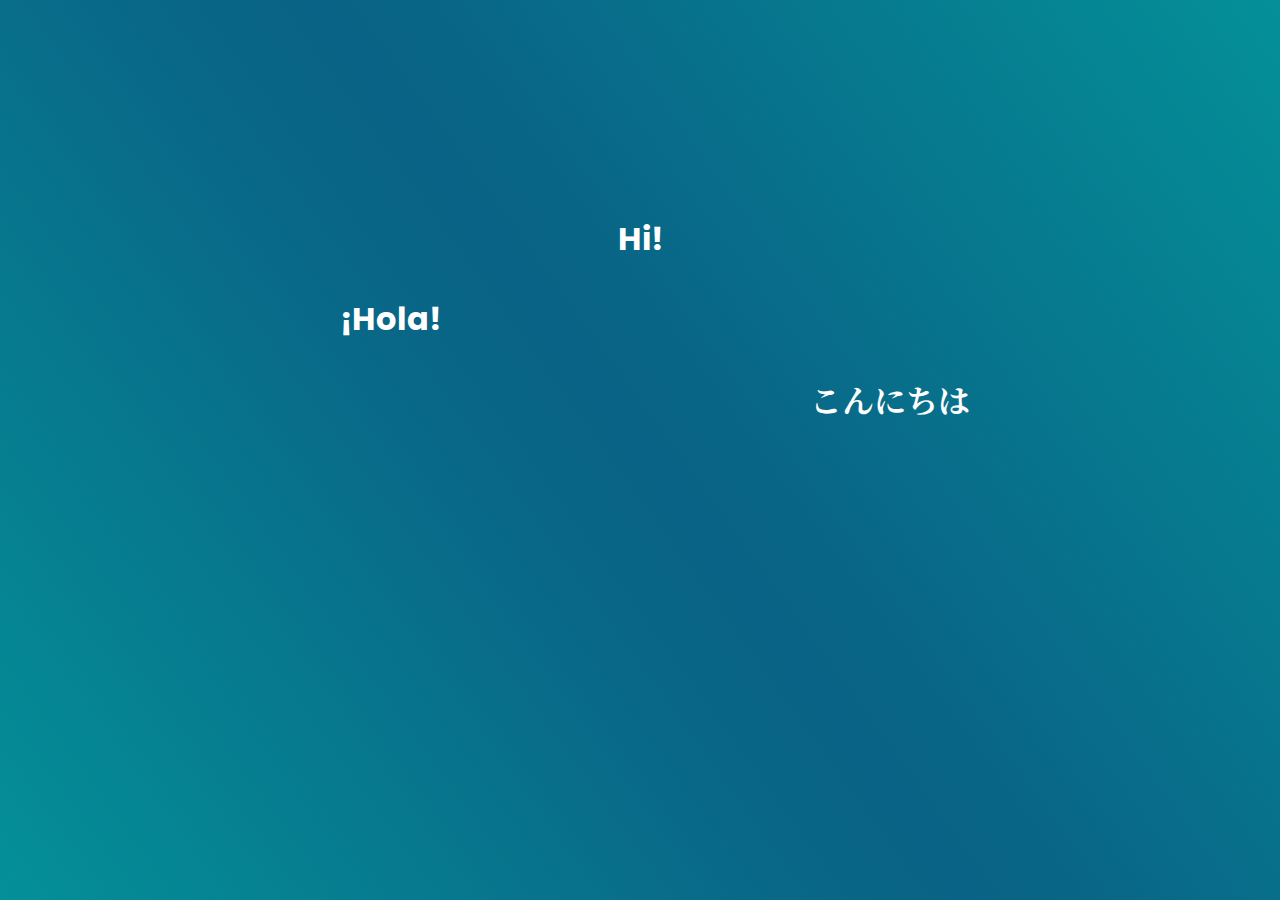
<file: index.html>
<!DOCTYPE html>
<html lang="en">
<head>
    <meta charset="UTF-8">
    <meta name="viewport" content="width=device-width, initial-scale=1.0">
    <title>Malena Lucero</title>
    <link rel="stylesheet" href="styles.css" type="text/css">
    <link href="https://fonts.googleapis.com/css?family=Noto+Serif+JP|Poppins&display=swap" rel="stylesheet">
    <script src="main.js" type="text/javascript"></script>
</head>
<body onload="initialize()" class="intro" id="body">
    <div class="transitionCurtain curtainOpacityDissapear curtainZIndexDissapear" id="transitionCurtain"></div>
    <!--INTRO-->
    <div class="introContainer show" id="introContainer">
        <div class="introContent">
            <h2 class="englishHi dissapear" id="englishHi"><a href="#" onclick="transitionCurtain()">Hi!</a></h2>
            <h2 class="spanishHi dissapear" id="spanishHi"><a href="#" onclick="transitionCurtain()">¡Hola!</a></h2>
            <h2 class="japaneseHi dissapear" id="japaneseHi"><a href="#" onclick="transitionCurtain()">こんにちは</a></h2>
            <p class="whoAmI dissapear" id="whoAmI">I'm Malena Lucero and I'm a developer looking for my first opportunity in IT. To learn more about me click on your language!</p>
        </div>  
    </div>
</body>
</html>
</file>
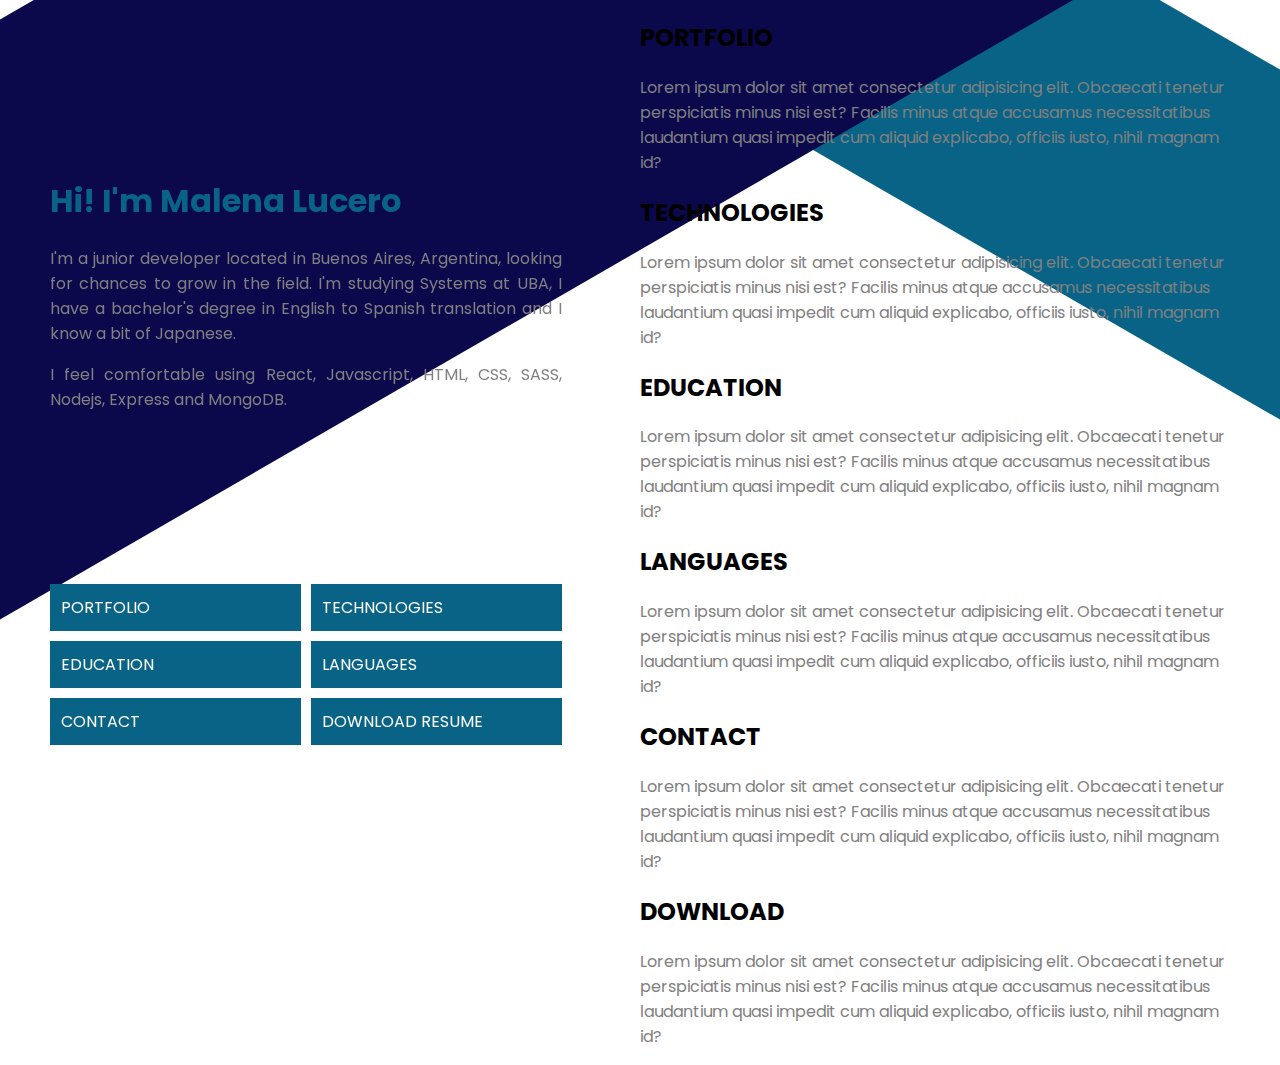
<file: mainPage.html>
<!DOCTYPE html>
<html lang="en">
<head>
    <meta charset="UTF-8">
    <meta name="viewport" content="width=device-width, initial-scale=1.0">
    <meta http-equiv="X-UA-Compatible" content="ie=edge">
    <title>Malena Lucero</title>
    <link rel="stylesheet" href="mainPageStyles.css" type="text/css">
    <link href="https://fonts.googleapis.com/css?family=Noto+Serif+JP|Poppins&display=swap" rel="stylesheet">
    <script src="mainPageJs.js" type="text/javascript"></script>
</head>
<body onload="initialize()">
    <!--MAIN-->
    <div class="mainPage" id="mainPage">
        <div class="transitionCurtain opacityAppear show" id="transitionCurtain"></div>
        <div class="skewContainer">
            <div class="skewRight"></div>
            <div class="skewLeft"></div>
        </div>
        <div class="mainPageContent">
            <div class="leftColumn">
                <div class="leftColumnContent">
                   <!--PRESENTATION-->
                    <div class="presentation">
                        <h1>Hi! I'm Malena Lucero</h1>
                        <p>I'm a junior developer located in Buenos Aires, Argentina, looking for chances to grow in the field. I'm studying Systems at UBA, I have a bachelor's degree in English to Spanish translation and I know a bit of Japanese.</p>  
                        <p>I feel comfortable using React, Javascript, HTML, CSS, SASS, Nodejs, Express and MongoDB.</p>
                    </div>
                    <!--MENU-->
                    <div class="menuContainer">
                        <a id="menuBtn" class="menuBtn show" href="#" onclick="toggleMobileMenu()">X</a> 
                        <ul id="menu" class="menu hide">
                            <li><a href="#" onclick="showSection('portfolio')">PORTFOLIO</a></li>
                            <li><a href="#" onclick="showSection('technologies')">TECHNOLOGIES</a></li>
                            <li><a href="#" onclick="showSection('education')">EDUCATION</a></li>
                            <li><a href="#" onclick="showSection('languages')">LANGUAGES</a></li>
                            <li><a href="#" onclick="showSection('contact')">CONTACT</a></li>
                            <li><a href="#" onclick="showSection('download')">DOWNLOAD RESUME</a></li>
                        </ul> 
                    </div>
                </div>
            </div>
            <div class="rightColumn">
                <section id="portfolioSection" class="show">
                    <h2>PORTFOLIO</h2>
                    <p>Lorem ipsum dolor sit amet consectetur adipisicing elit. Obcaecati tenetur perspiciatis minus nisi est? Facilis minus atque accusamus necessitatibus laudantium quasi impedit cum aliquid explicabo, officiis iusto, nihil magnam id?</p>
                </section>
                <section id="technologiesSection" class="show">
                    <h2>TECHNOLOGIES</h2>
                    <p>Lorem ipsum dolor sit amet consectetur adipisicing elit. Obcaecati tenetur perspiciatis minus nisi est? Facilis minus atque accusamus necessitatibus laudantium quasi impedit cum aliquid explicabo, officiis iusto, nihil magnam id?</p>
                </section>
                <section id="educationSection" class="show">
                    <h2>EDUCATION</h2>
                    <p>Lorem ipsum dolor sit amet consectetur adipisicing elit. Obcaecati tenetur perspiciatis minus nisi est? Facilis minus atque accusamus necessitatibus laudantium quasi impedit cum aliquid explicabo, officiis iusto, nihil magnam id?</p>
                </section>
                <section id="languagesSection" class="show">
                    <h2>LANGUAGES</h2>
                    <p>Lorem ipsum dolor sit amet consectetur adipisicing elit. Obcaecati tenetur perspiciatis minus nisi est? Facilis minus atque accusamus necessitatibus laudantium quasi impedit cum aliquid explicabo, officiis iusto, nihil magnam id?</p>
                </section>
                <section id="contactSection" class="show">
                    <h2>CONTACT</h2>
                    <p>Lorem ipsum dolor sit amet consectetur adipisicing elit. Obcaecati tenetur perspiciatis minus nisi est? Facilis minus atque accusamus necessitatibus laudantium quasi impedit cum aliquid explicabo, officiis iusto, nihil magnam id?</p>
                </section>
                <section id="downloadSection" class="show">
                    <h2>DOWNLOAD</h2>
                    <p>Lorem ipsum dolor sit amet consectetur adipisicing elit. Obcaecati tenetur perspiciatis minus nisi est? Facilis minus atque accusamus necessitatibus laudantium quasi impedit cum aliquid explicabo, officiis iusto, nihil magnam id?</p>
                </section>
            </div> 
        </div>
    </div>
</body>
</html>
</file>
<file: styles.css>
body {
  margin: 0;
  color: white;
  height: 100vh;
  display: flex;
  align-items: center;
  font-family: "Poppins", sans-serif;
  transition: background 1s;
  position: relative;
}
body.intro {
  background: #049098;
  background: linear-gradient(54deg, #049098 0%, #096787 41%, #096386 50%, #096687 57%, #049098 100%);
  background-repeat: no-repeat;
}
body.main {
  background: white;
}

.transitionCurtain {
  width: 100vw;
  height: 100vh;
  position: absolute;
  background-color: white;
  transition: opacity 0.8s;
  z-index: -1;
}

.curtainOpacityAppear {
  opacity: 1;
}

.curtainOpacityDissapear {
  opacity: 0;
}

.introContainer {
  margin: 0 auto;
}

.introContent {
  display: grid;
  grid-template-columns: 200px 300px 200px;
  grid-template-rows: 80px 80px 80px 200px;
  height: 500px;
  margin: 0 auto;
}
@media (max-width: 700px) {
  .introContent {
    grid-template-columns: auto;
    margin: 0 20px;
  }
}
.introContent h2 {
  align-self: center;
  font-size: 32px;
  margin: 0;
  transition: all 1s;
}

a {
  text-decoration: none;
  color: white;
}
a:after {
  content: "";
  display: block;
  width: 0;
  height: 2px;
  background: white;
  transition: width 0.5s;
}
a:hover::after {
  width: 100%;
}

.englishHi {
  grid-column: 2;
  grid-row: 1;
  justify-self: center;
}

.spanishHi {
  grid-column: 1;
  grid-row: 2;
  justify-self: center;
}
@media (max-width: 700px) {
  .spanishHi {
    grid-column: 1/span 2;
    justify-self: start;
  }
}

.japaneseHi {
  grid-column: 3;
  grid-row: 3;
  font-family: "Noto Serif JP", serif;
  justify-self: center;
}
@media (max-width: 700px) {
  .japaneseHi {
    grid-column: 2/span 2;
    justify-self: end;
  }
}

.whoAmI {
  grid-column: 2;
  grid-row: 4;
  align-self: center;
  text-align: center;
  font-size: 16px;
  transition: opacity 1s;
}

.dissapear {
  opacity: 0;
}

.appear {
  opacity: 1;
}

.show {
  display: block;
}

.hide {
  display: none;
}

/*# sourceMappingURL=styles.css.map */
</file>
<file: mainPageStyles.css>
body {
  font-family: "Poppins", sans-serif;
  position: relative;
  margin: 0;
  height: 100vh;
}

h1 {
  color: #096386;
}

p {
  color: grey;
}

.transitionCurtain {
  width: 95vw;
  height: 95vh;
  top: 0;
  left: 0;
  position: absolute;
  background-color: white;
  transition: opacity 0.8s;
}
.transitionCurtain.opacityAppear {
  opacity: 1;
}
.transitionCurtain.opacityDisappear {
  opacity: 0;
}

.skewRight {
  position: absolute;
  top: 0;
  left: 0;
  height: 600px;
  width: 100vw;
  background-color: #0c084c;
  transform: skewY(-30deg) translateY(-350px);
  z-index: -1;
}

.skewContainer {
  position: absolute;
  top: 0;
  left: 0;
  height: 100vh;
  width: 100%;
  overflow: hidden;
  z-index: -1;
}

.skewLeft {
  position: absolute;
  top: 0;
  right: 0;
  height: 350px;
  width: 100vw;
  background-color: #096386;
  transform: skewY(30deg) translateY(-300px);
  z-index: -2;
}

.mainPageContent {
  margin: 0 50px;
  display: flex;
  flex-direction: row-reverse;
}
@media (max-width: 700px) {
  .mainPageContent {
    display: block;
  }
}

.leftColumn {
  width: 40vw;
  position: fixed;
  top: 0;
  left: 50px;
}
@media (max-width: 700px) {
  .leftColumn {
    position: static;
    width: 100%;
  }
}
.leftColumn .leftColumnContent {
  height: 100vh;
  display: flex;
  flex-direction: column;
  justify-content: space-evenly;
}
@media (max-width: 700px) {
  .leftColumn .leftColumnContent {
    height: 100%;
    flex-direction: column-reverse;
  }
}
.leftColumn p {
  text-align: justify;
}

.rightColumn {
  flex-basis: 50%;
  align-self: flex-end;
}
@media (max-width: 700px) {
  .rightColumn {
    width: 100%;
  }
}

@media (max-width: 700px) {
  .menuContainer {
    position: relative;
  }
}

.menu {
  list-style: none;
  margin: 0;
  padding: 0;
  display: grid;
  grid-template-columns: 50fr 50fr;
  grid-gap: 10px;
}
@media (max-width: 700px) {
  .menu {
    grid-template-columns: 100%;
    grid-gap: 0px;
    position: absolute;
  }
}
.menu li {
  border: 1px solid #096386;
  background-color: #096386;
}
@media (max-width: 700px) {
  .menu li {
    width: calc(100vw - 100px);
    border-bottom: 1px solid grey;
    border-top: none;
    border-left: none;
    border-right: none;
  }
}
.menu li:hover {
  background-color: #0c084c;
}
.menu a {
  display: inline-block;
  padding: 10px;
  color: white;
  text-decoration: none;
  width: 100%;
  height: 100%;
}

.menuBtn {
  background-color: #096386;
  display: inline-block;
  padding: 10px 0;
  color: white;
  text-decoration: none;
  width: 100%;
  height: 100%;
  text-align: center;
  border-bottom: 1px solid grey;
}

.show {
  display: block;
}

.hide {
  display: none;
}

/*# sourceMappingURL=mainPageStyles.css.map */
</file>
